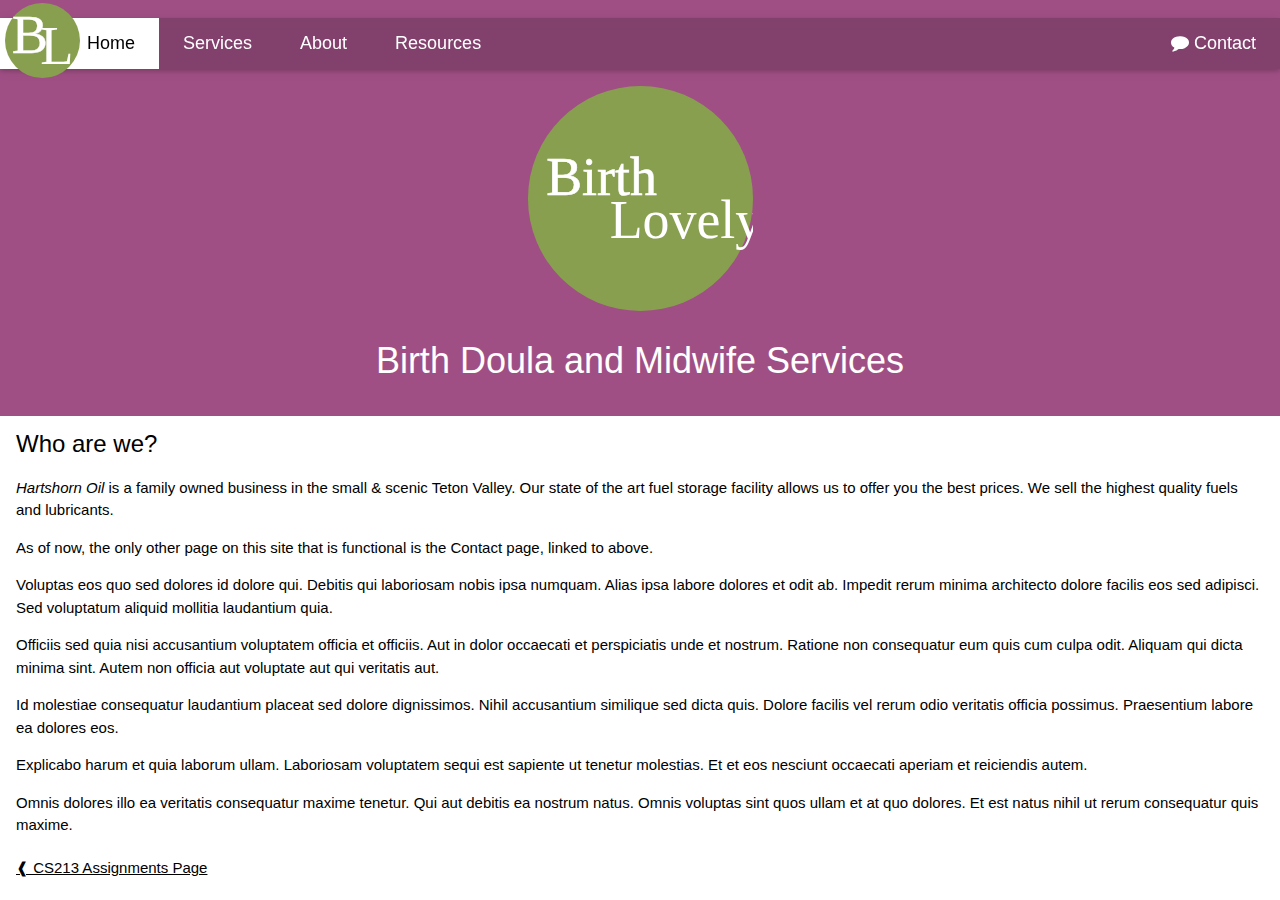
<file: html/index.html>
<!doctype html>
<html lang="en-US">
    <head>
        <meta charset="UTF-8">
        <meta name="viewport" content="width=device-width, initial-scale=1">
        <link rel="stylesheet" href="main.css" /> 
        <link rel="stylesheet" href="css/w3.css" />
        <link rel="stylesheet" href="http://cdnjs.cloudflare.com/ajax/libs/font-awesome/4.4.0/css/font-awesome.min.css">
		<link rel='stylesheet' href='https://fonts.googleapis.com/css?family=Dancing+Script' type='text/css'>
        <title>Birth Lovely</title>
    </head>
    <body>
        <div class="w3-top w3-left-align" style="background-color: #A04F85;"><p>&nbsp;</p></div>
        <!-- Navbar -->
        <ul class="w3-navbar w3-purple w3-card-2 w3-top w3-left-align w3-large" style="overflow: visible; margin-top: 18px;  z-index: 3;">
            <li class="w3-hide-medium w3-hide-large w3-opennav w3-right">
                <a class="w3-padding-large w3-hover-white w3-large w3-purple" href="javascript:void(0);" onclick="showSideNav()" title="Toggle Navigation Menu"><i class="fa fa-bars"></i></a>
            </li>
            <li style=""><a href="#" class="w3-padding-large w3-white"><img src="images/logo-bl-small.svg" style="height:75px; width: auto; position: fixed; top: 3px; left: 5px; " /><span style="padding-left: 63px;">Home</span></a></li>
            <li class="w3-hide-small"><a href="#" class="w3-padding-large w3-hover-white">Services</a></li>
            <li class="w3-hide-small"><a href="#" class="w3-padding-large w3-hover-white">About</a></li>
            <li class="w3-hide-small"><a href="#" class="w3-padding-large w3-hover-white">Resources</a></li>
            <li class="w3-hide-small w3-right"><a href="#" class="w3-padding-large w3-hover-white"><i class="fa fa-comment"></i> Contact</a></li>
        </ul>

        <!-- Navbar on small screens -->
        <div id="sideNav" class="w3-hide w3-hide-large w3-hide-medium w3-top w3-top-69">
            <ul class="w3-navbar w3-left-align w3-large w3-purple" style="z-index: 1;">
                <li><a class="w3-padding-large w3-hover-white" style="z-index: 1;" href="#">Services</a></li>
                <li><a class="w3-padding-large w3-hover-white" href="#">About</a></li>
                <li><a class="w3-padding-large w3-hover-white" href="#">Resources</a></li>
                <li><a class="w3-padding-large w3-hover-white" href="#">Link 4</a></li>
            </ul>
        </div>

        <div class="w3-container w3-center w3-text-white" style="padding-top: 86px; padding-bottom: 12px; background-color: #A04F85">
            <img id="logo" src="images/Circle%20Logo.svg" alt="Logo" />
            <h1 id="logocaption" class="w3-margin">Birth Doula and Midwife Services</h1>
        </div>

        <div class="w3-container">
            <h3>Who are we?</h3>
            <p><em>Hartshorn Oil</em> is a family owned business in the small & scenic Teton Valley. Our state of the art fuel storage facility allows us to offer you the best prices. We sell the highest quality fuels and lubricants.</p>
            <p>As of now, the only other page on this site that is functional is the Contact page, linked to above.</p>
            <p>
                Voluptas eos quo sed dolores id dolore qui. Debitis qui laboriosam nobis ipsa numquam. Alias ipsa labore dolores et odit ab. Impedit rerum minima architecto dolore facilis eos sed adipisci. Sed voluptatum aliquid mollitia laudantium quia.
            </p>
            Officiis sed quia nisi accusantium voluptatem officia et officiis. Aut in dolor occaecati et perspiciatis unde et nostrum. Ratione non consequatur eum quis cum culpa odit. Aliquam qui dicta minima sint. Autem non officia aut voluptate aut qui veritatis aut.
            <p>
                Id molestiae consequatur laudantium placeat sed dolore dignissimos. Nihil accusantium similique sed dicta quis. Dolore facilis vel rerum odio veritatis officia possimus. Praesentium labore ea dolores eos.
            </p
            <p>
                Explicabo harum et quia laborum ullam. Laboriosam voluptatem sequi est sapiente ut tenetur molestias. Et et eos nesciunt occaecati aperiam et reiciendis autem.
            </p>
            <p>
                Omnis dolores illo ea veritatis consequatur maxime tenetur. Qui aut debitis ea nostrum natus. Omnis voluptas sint quos ullam et at quo dolores. Et est natus nihil ut rerum consequatur quis maxime.
            </p>
            <footer style="margin-top: 20px;">
                <p><a href="../index.html">&#10096; CS213 Assignments Page</a></p>
            </footer>
        </div>

        <script>
            // Used to toggle the menu on small screens when clicking on the menu button
            function showSideNav() {
                var x = document.getElementById("sideNav");
                if (x.className.indexOf("w3-show") == -1) {
                    x.className += " w3-show";
                } else { 
                    x.className = x.className.replace(" w3-show", "");
                }
            }
        </script>
    </body>
</html>
</file>
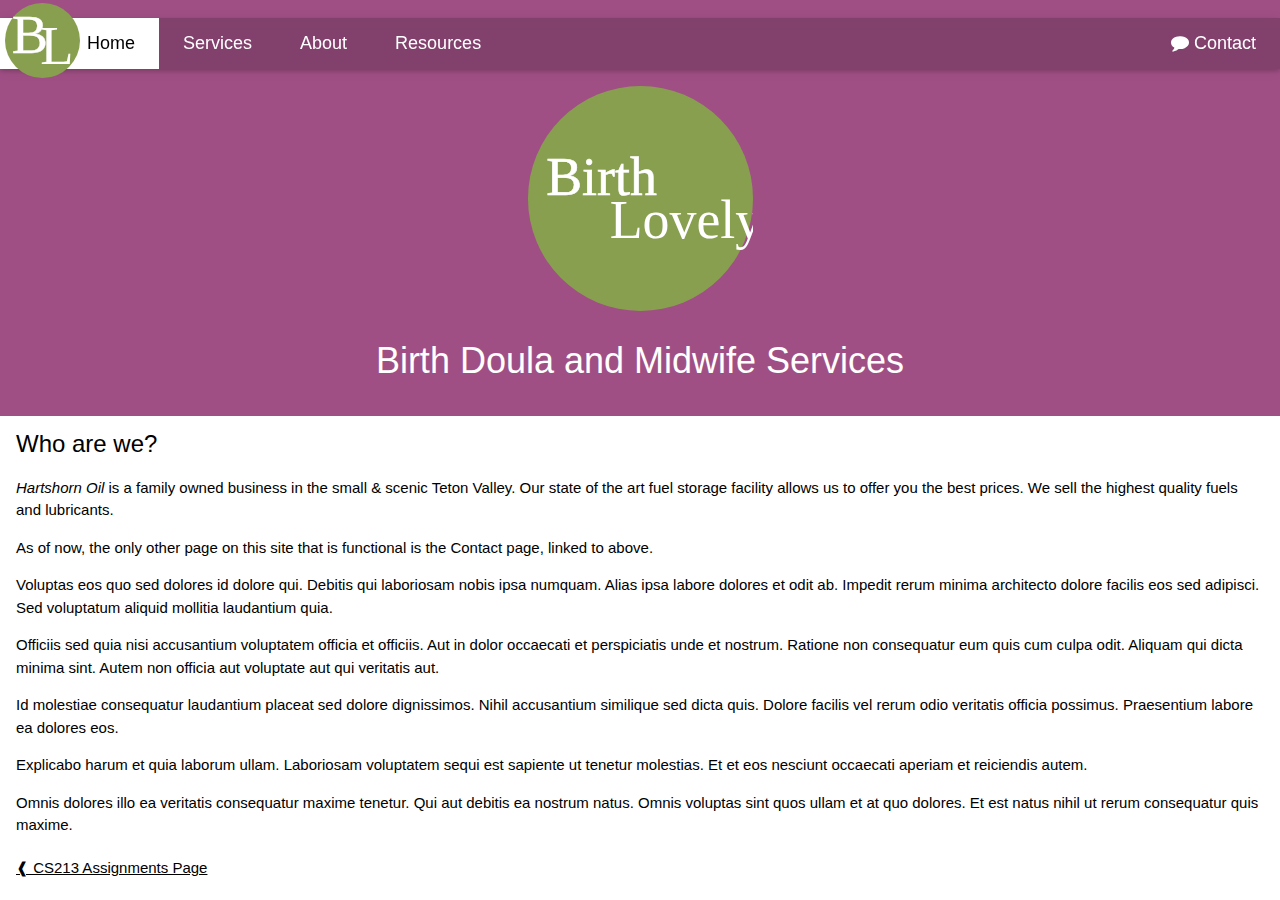
<file: html/contact.html>
<!doctype html>
<html lang="en-US">
    <head>
        <meta charset="UTF-8">
        <meta name="viewport" content="width=device-width, initial-scale=1">
        <link rel="stylesheet" href="main.css" /> 
        <link rel="stylesheet" href="css/w3.css" />
        <link rel="stylesheet" href="http://cdnjs.cloudflare.com/ajax/libs/font-awesome/4.4.0/css/font-awesome.min.css">
		<link rel='stylesheet' href='https://fonts.googleapis.com/css?family=Dancing+Script' type='text/css'>
        <title>East Idaho Birth Doula - BirthLovely</title>
    </head>
    <body>
        <div class="w3-top w3-left-align" style="background-color: #A04F85;"><p>&nbsp;</p></div>
        <!-- Navbar -->
        <ul class="w3-navbar w3-purple w3-card-2 w3-top w3-left-align w3-large" style="overflow: visible; margin-top: 18px;  z-index: 3;">
            <li class="w3-hide-medium w3-hide-large w3-opennav w3-right">
                <a class="w3-padding-large w3-hover-white w3-large w3-purple" href="javascript:void(0);" onclick="showSideNav()" title="Toggle Navigation Menu"><i class="fa fa-bars"></i></a>
            </li>
            <li style=""><a href="#" class="w3-padding-large w3-white"><img src="images/logo-bl-small.svg" style="height:75px; width: auto; position: fixed; top: 3px; left: 5px; " /><span style="padding-left: 63px;">Home</span></a></li>
            <li class="w3-hide-small"><a href="#" class="w3-padding-large w3-hover-white">Services</a></li>
            <li class="w3-hide-small"><a href="#" class="w3-padding-large w3-hover-white">About</a></li>
            <li class="w3-hide-small"><a href="#" class="w3-padding-large w3-hover-white">Resources</a></li>
            <li class="w3-hide-small w3-right"><a href="#" class="w3-padding-large w3-hover-white"><i class="fa fa-comment"></i> Contact</a></li>
        </ul>

        <!-- Navbar on small screens -->
        <div id="sideNav" class="w3-hide w3-hide-large w3-hide-medium w3-top w3-top-69">
            <ul class="w3-navbar w3-left-align w3-large w3-purple" style="z-index: 1;">
                <li><a class="w3-padding-large w3-hover-white" style="z-index: 1;" href="#">Services</a></li>
                <li><a class="w3-padding-large w3-hover-white" href="#">About</a></li>
                <li><a class="w3-padding-large w3-hover-white" href="#">Resources</a></li>
                <li><a class="w3-padding-large w3-hover-white" href="#">Link 4</a></li>
            </ul>
        </div>

        <div class="w3-container w3-center w3-text-white" style="padding-top: 86px; padding-bottom: 12px; background-color: #A04F85">
            <img id="logo" src="images/Circle%20Logo.svg" alt="Logo" />
            <h1 id="logocaption" class="w3-margin">Birth Doula and Midwife Services</h1>
        </div>

        <div class="w3-container">
            <h3>Who are we?</h3>
            <p><em>Hartshorn Oil</em> is a family owned business in the small & scenic Teton Valley. Our state of the art fuel storage facility allows us to offer you the best prices. We sell the highest quality fuels and lubricants.</p>
            <p>As of now, the only other page on this site that is functional is the Contact page, linked to above.</p>
            <p>
                Voluptas eos quo sed dolores id dolore qui. Debitis qui laboriosam nobis ipsa numquam. Alias ipsa labore dolores et odit ab. Impedit rerum minima architecto dolore facilis eos sed adipisci. Sed voluptatum aliquid mollitia laudantium quia.
            </p>
            Officiis sed quia nisi accusantium voluptatem officia et officiis. Aut in dolor occaecati et perspiciatis unde et nostrum. Ratione non consequatur eum quis cum culpa odit. Aliquam qui dicta minima sint. Autem non officia aut voluptate aut qui veritatis aut.
            <p>
                Id molestiae consequatur laudantium placeat sed dolore dignissimos. Nihil accusantium similique sed dicta quis. Dolore facilis vel rerum odio veritatis officia possimus. Praesentium labore ea dolores eos.
            </p
            <p>
                Explicabo harum et quia laborum ullam. Laboriosam voluptatem sequi est sapiente ut tenetur molestias. Et et eos nesciunt occaecati aperiam et reiciendis autem.
            </p>
            <p>
                Omnis dolores illo ea veritatis consequatur maxime tenetur. Qui aut debitis ea nostrum natus. Omnis voluptas sint quos ullam et at quo dolores. Et est natus nihil ut rerum consequatur quis maxime.
            </p>
            <footer style="margin-top: 20px;">
                <p><a href="../index.html">&#10096; CS213 Assignments Page</a></p>
            </footer>
        </div>

        <script>
            // Used to toggle the menu on small screens when clicking on the menu button
            function showSideNav() {
                var x = document.getElementById("sideNav");
                if (x.className.indexOf("w3-show") == -1) {
                    x.className += " w3-show";
                } else { 
                    x.className = x.className.replace(" w3-show", "");
                }
            }
        </script>
    </body>
</html>
</file>
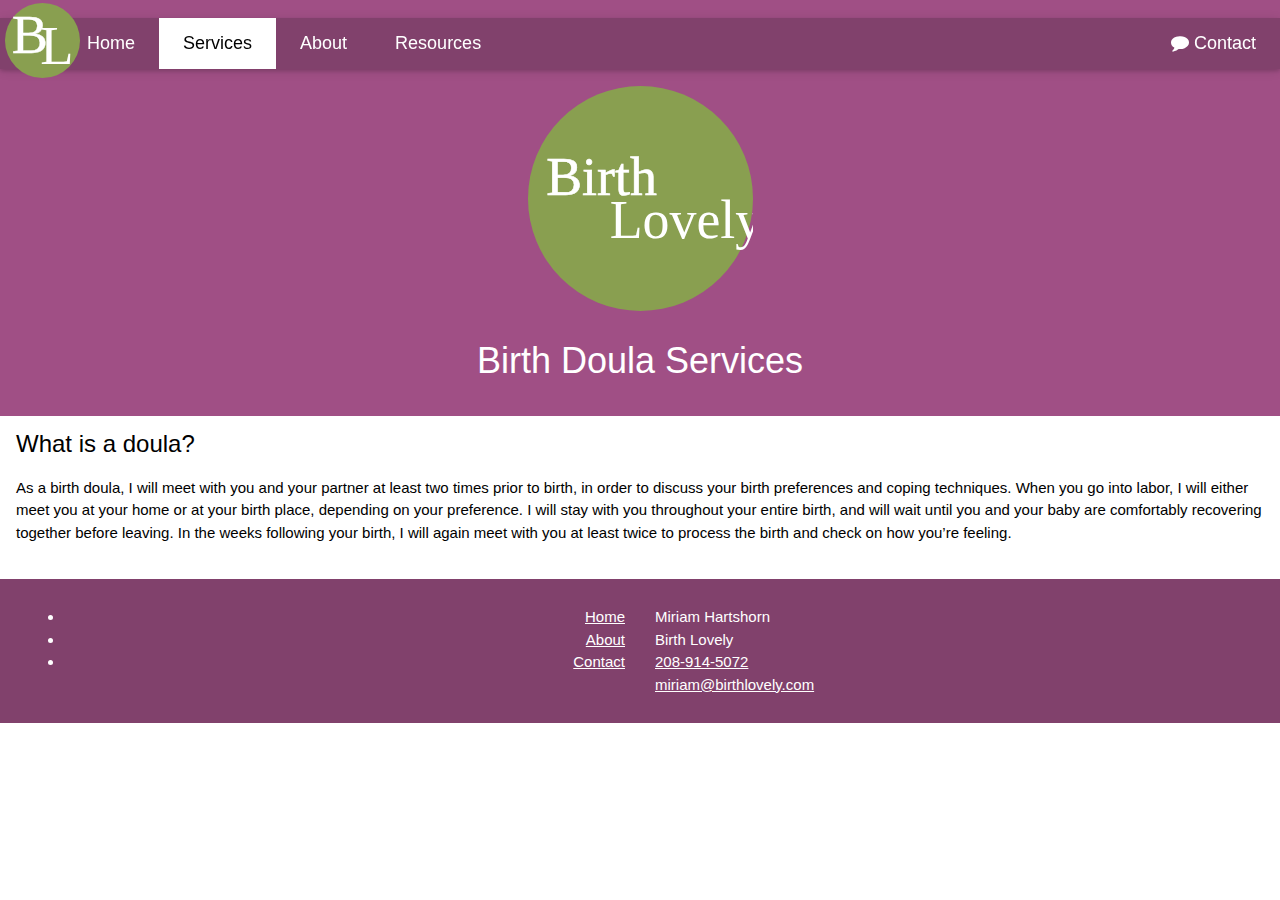
<file: html/services.html>
<!doctype html>
<html lang="en-US">
<head>
	<meta charset="UTF-8">
	<meta name="viewport" content="width=device-width, initial-scale=1">
	<link rel="stylesheet" href="main.css"/>
	<link rel="stylesheet" href="css/w3.css"/>
	<link rel="stylesheet" href="http://cdnjs.cloudflare.com/ajax/libs/font-awesome/4.4.0/css/font-awesome.min.css">
	<link rel='stylesheet' href='https://fonts.googleapis.com/css?family=Dancing+Script' type='text/css'>
	<script src="common.js"></script>
	<title>East Idaho Birth Doula - BirthLovely</title>
</head>
<body>
	<div class="w3-top w3-left-align" style="background-color: #A04F85;">
		<p>
			&nbsp;
		</p>
	</div>
	<!-- Navbar -->
	<ul class="w3-navbar w3-purple w3-card-2 w3-top w3-left-align w3-large" style="overflow: visible; margin-top: 18px; z-index: 3;">
		<li class="w3-hide-medium w3-hide-large w3-opennav w3-right">
			<a class="w3-padding-large w3-hover-white w3-large w3-purple" href="javascript:void(0);" onclick="showSideNav()" title="Toggle Navigation Menu"><i class="fa fa-bars"></i></a>
		</li>
		<li class="w3-hide-small"><a href="index.html" class="w3-padding-large w3-hover-white"><img src="images/logo-bl-small.svg" style="height:75px; width: auto; position: fixed; top: 3px; left: 5px; "/><span style="padding-left: 63px;">Home</span></a></li>
		<li><a href="#" class="w3-padding-large w3-white">Services</a></li>
		<li class="w3-hide-small"><a href="#" class="w3-padding-large w3-hover-white">About</a></li>
		<li class="w3-hide-small"><a href="#" class="w3-padding-large w3-hover-white">Resources</a></li>
		<li class="w3-hide-small w3-right"><a href="#" class="w3-padding-large w3-hover-white"><i class="fa fa-comment"></i> Contact</a></li>
	</ul>
	<!-- Navbar on small screens -->
	<div id="sideNav" class="w3-hide w3-hide-large w3-hide-medium w3-top w3-top-69">
		<ul class="w3-navbar w3-left-align w3-large w3-purple" style="z-index: 1;">
			<li><a class="w3-padding-large w3-hover-white" style="z-index: 1;" href="#">Services</a></li>
			<li><a class="w3-padding-large w3-hover-white" href="#">About</a></li>
			<li><a class="w3-padding-large w3-hover-white" href="#">Resources</a></li>
			<li><a class="w3-padding-large w3-hover-white" href="#">Link 4</a></li>
		</ul>
	</div>
	<!-- Logo -->
	<div class="w3-container w3-center w3-text-white" style="padding-top: 86px; padding-bottom: 12px; background-color: #A04F85">
		<img id="logo" src="images/Circle%20Logo.svg" alt="Logo"/>
		<h1 id="logocaption" class="w3-margin">Birth Doula Services</h1>
	</div>
	<div class="w3-container">
		<h3>What is a doula?</h3>
		<p>
			As a birth doula, I will meet with you and your partner at least two times prior to birth, in order to discuss your birth preferences and coping techniques. When you go into labor, I will either meet you at your home or at your birth place, depending on your preference. I will stay with you throughout your entire birth, and will wait until you and your baby are comfortably recovering together before leaving. In the weeks following your birth, I will again meet with you at least twice to process the birth and check on how you’re feeling.
		</p>
	</div>
	<footer style="margin-top: 20px;" class="w3-purple w3-padding-large w3-container">
		<div class="w3-half" style="text-align: right; padding-right: 1em;">
		<p >
			<ul>
				<li><a href="index.html">Home</a></li>
				<li><a href="about.html">About</a></li>
				<li><a href="contact.html">Contact</a></li>
			</ul>
		</p>
		</div>
		<div class="w3-half" style="padding-left: 1em;">
		<p>
		Miriam Hartshorn<br \>
		Birth Lovely<br \>
		<a href="callto:2089145072">208-914-5072</a><br \>
		<a href="mailto:miriam@birthlovely.com">miriam@birthlovely.com</a>
		</p>
		</div>
	</footer>
</body>
</html>
</file>
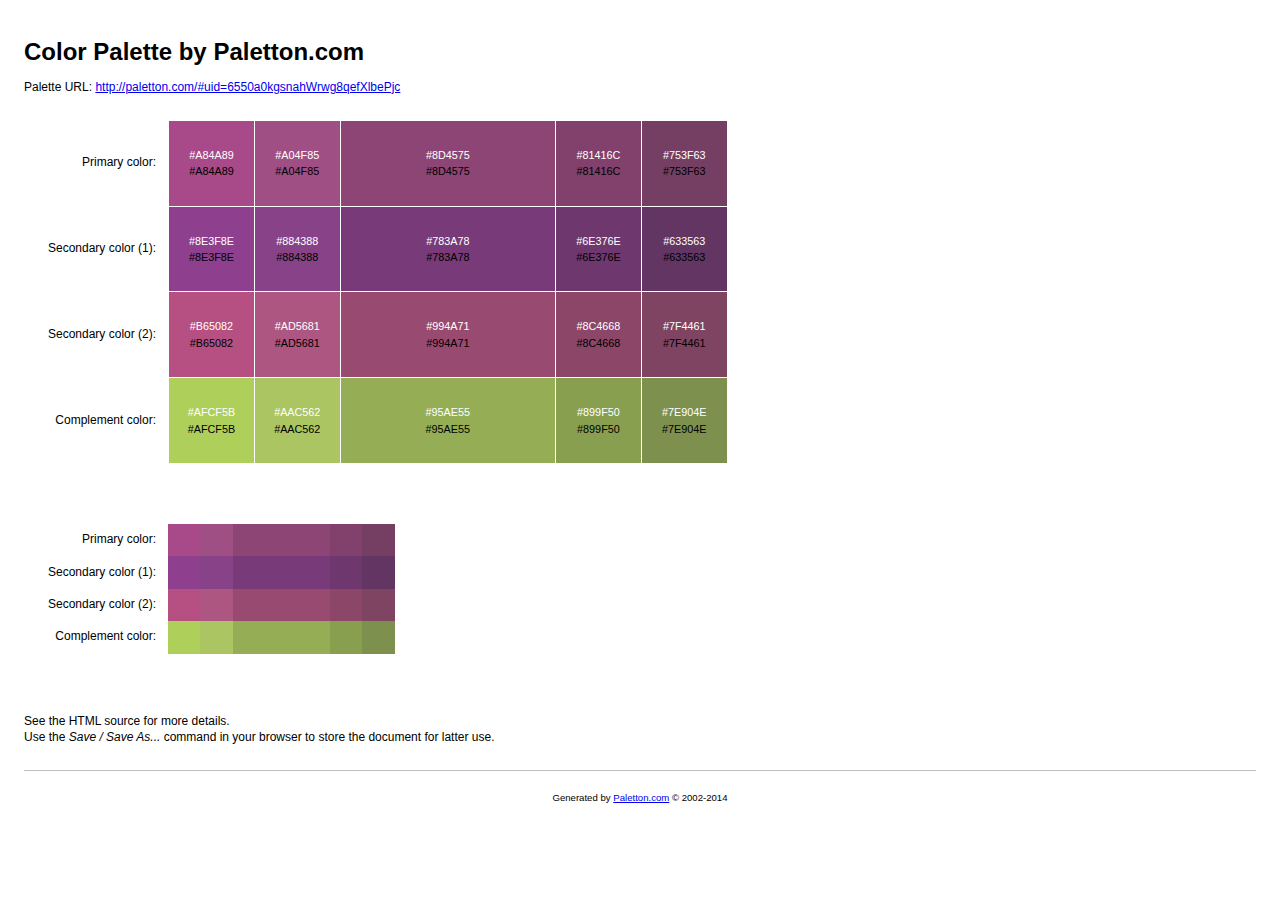
<file: resources/PurpleGreenScheme.html>
<!DOCTYPE html>
<html><head>
	<meta http-equiv="content-type" content="text/html; charset=UTF-8">
	<title>Color palette by Paletton.com</title>
	<meta name="generator" content="Paletton.com">

<style type="text/css">

/* Palette color codes */
/* Feel free to copy&paste color codes to your application */

.primary-1 { background-color: #A84A89 }
.primary-2 { background-color: #A04F85 }
.primary-0 { background-color: #8D4575 }
.primary-3 { background-color: #81416C }
.primary-4 { background-color: #753F63 }

.secondary-1-1 { background-color: #8E3F8E }
.secondary-1-2 { background-color: #884388 }
.secondary-1-0 { background-color: #783A78 }
.secondary-1-3 { background-color: #6E376E }
.secondary-1-4 { background-color: #633563 }

.secondary-2-1 { background-color: #B65082 }
.secondary-2-2 { background-color: #AD5681 }
.secondary-2-0 { background-color: #994A71 }
.secondary-2-3 { background-color: #8C4668 }
.secondary-2-4 { background-color: #7F4461 }

.complement-1 { background-color: #AFCF5B }
.complement-2 { background-color: #AAC562 }
.complement-0 { background-color: #95AE55 }
.complement-3 { background-color: #899F50 }
.complement-4 { background-color: #7E904E }

/* end */


body {
	margin:0; padding: 2em;
	background: #fff;
	color: #000;
	font: 12px/1.33 "Segoe UI", "Helvetica Neue", Helvetica, sans-serif;
	text-align:left;
	}
h1 {
	margin: 0.5em 0;
	font-size: 200%;
	}
p {
	margin: 0.5em 0;
	}

.color-table {
	margin: 2em 2em 5em;
	border-collapse:collapse;
	border:none;
	border-spacing:0;
	font-size:100%;
	}
.color-table th {
	padding: 0 1em 0 0;
	text-align: right;
	vertical-align: middle;
	font-size: 100%;
	font-weight: normal;
	border: none;
	}
.color-table td.sample {
	width:6em; height:6em;
	padding: 10px;
	text-align:center;
	vertical-align:middle;
	font-size:90%;
	border: 1px solid white;
	white-space:nowrap;
	}
.color-table td.sample-0 {
	width:18em;
	}
.color-table.small td.sample {
	width:3em; height:3em;
	padding:0;
	border:none;
	}
.color-table.small td.sample-0 {
	width:9em;
	}
.color-table .white { margin-bottom:0.2em; color:white }
.color-table .black { margin-top:0.2em; color:black }

hr {
	margin: 2em 0 1em 0;
	border:none;
	border-bottom:1px solid silver;
	}
#footer {
	padding:1em;
	text-align:center;
	font-size:80%;
	}

</style>

<style type="text/css">:root .adsbygoogle,
:root #header + #content > #left > #rlblock_left,
:root #content > #right > .dose > .dosesingle,
:root #content > #center > .dose > .dosesingle
{display:none !important;}</style><style>img[src="https://www.paypalobjects.com/en_US/i/scr/pixel.gif"]
{display:none !important;}</style></head>
<body>

<h1>Color Palette by Paletton.com</h1>
<p>Palette URL: <a href="http://paletton.com/#uid=6550a0kgsnahWrwg8qefXlbePjc">http://paletton.com/#uid=6550a0kgsnahWrwg8qefXlbePjc</a></p>

<table class="color-table">
	<tbody><tr>
		<th>Primary color:</th>
		<td class="sample sample-1 primary-1">
			<div class="white">#A84A89</div>
			<div class="black">#A84A89</div>
		</td>
		<td class="sample sample-2 primary-2">
			<div class="white">#A04F85</div>
			<div class="black">#A04F85</div>
		</td>
		<td class="sample sample-0 primary-0">
			<div class="white">#8D4575</div>
			<div class="black">#8D4575</div>
		</td>
		<td class="sample sample-3 primary-3">
			<div class="white">#81416C</div>
			<div class="black">#81416C</div>
		</td>
		<td class="sample sample-4 primary-4">
			<div class="white">#753F63</div>
			<div class="black">#753F63</div>
		</td>
	</tr>
	<tr>
		<th>Secondary color (1):</th>
		<td class="sample sample-1 secondary-1-1">
			<div class="white">#8E3F8E</div>
			<div class="black">#8E3F8E</div>
		</td>
		<td class="sample sample-2 secondary-1-2">
			<div class="white">#884388</div>
			<div class="black">#884388</div>
		</td>
		<td class="sample sample-0 secondary-1-0">
			<div class="white">#783A78</div>
			<div class="black">#783A78</div>
		</td>
		<td class="sample sample-3 secondary-1-3">
			<div class="white">#6E376E</div>
			<div class="black">#6E376E</div>
		</td>
		<td class="sample sample-4 secondary-1-4">
			<div class="white">#633563</div>
			<div class="black">#633563</div>
		</td>
	</tr>
	<tr>
		<th>Secondary color (2):</th>
		<td class="sample sample-1 secondary-2-1">
			<div class="white">#B65082</div>
			<div class="black">#B65082</div>
		</td>
		<td class="sample sample-2 secondary-2-2">
			<div class="white">#AD5681</div>
			<div class="black">#AD5681</div>
		</td>
		<td class="sample sample-0 secondary-2-0">
			<div class="white">#994A71</div>
			<div class="black">#994A71</div>
		</td>
		<td class="sample sample-3 secondary-2-3">
			<div class="white">#8C4668</div>
			<div class="black">#8C4668</div>
		</td>
		<td class="sample sample-4 secondary-2-4">
			<div class="white">#7F4461</div>
			<div class="black">#7F4461</div>
		</td>
	</tr>
	<tr>
		<th>Complement color:</th>
		<td class="sample sample-1 complement-1">
			<div class="white">#AFCF5B</div>
			<div class="black">#AFCF5B</div>
		</td>
		<td class="sample sample-2 complement-2">
			<div class="white">#AAC562</div>
			<div class="black">#AAC562</div>
		</td>
		<td class="sample sample-0 complement-0">
			<div class="white">#95AE55</div>
			<div class="black">#95AE55</div>
		</td>
		<td class="sample sample-3 complement-3">
			<div class="white">#899F50</div>
			<div class="black">#899F50</div>
		</td>
		<td class="sample sample-4 complement-4">
			<div class="white">#7E904E</div>
			<div class="black">#7E904E</div>
		</td>
	</tr>
</tbody></table>

<table class="color-table small">
	<tbody><tr>
		<th>Primary color:</th>
		<td class="sample sample-1 primary-1"></td>
		<td class="sample sample-2 primary-2"></td>
		<td class="sample sample-0 primary-0"></td>
		<td class="sample sample-3 primary-3"></td>
		<td class="sample sample-4 primary-4"></td>
	</tr>
	<tr>
		<th>Secondary color (1):</th>
		<td class="sample sample-1 secondary-1-1"></td>
		<td class="sample sample-2 secondary-1-2"></td>
		<td class="sample sample-0 secondary-1-0"></td>
		<td class="sample sample-3 secondary-1-3"></td>
		<td class="sample sample-4 secondary-1-4"></td>
	</tr>
	<tr>
		<th>Secondary color (2):</th>
		<td class="sample sample-1 secondary-2-1"></td>
		<td class="sample sample-2 secondary-2-2"></td>
		<td class="sample sample-0 secondary-2-0"></td>
		<td class="sample sample-3 secondary-2-3"></td>
		<td class="sample sample-4 secondary-2-4"></td>
	</tr>
	<tr>
		<th>Complement color:</th>
		<td class="sample sample-1 complement-1"></td>
		<td class="sample sample-2 complement-2"></td>
		<td class="sample sample-0 complement-0"></td>
		<td class="sample sample-3 complement-3"></td>
		<td class="sample sample-4 complement-4"></td>
	</tr>
</tbody></table>

<p>
See the HTML source for more details.<br>
Use the <em>Save / Save As...</em> command in your browser to store the document for latter use.
</p>

<hr>

<p id="footer">Generated by <a href="http://paletton.com/">Paletton.com</a> © 2002-2014</p>



</body></html>
</file>
<file: html/main.css>
body {
    background-color: white;
    padding: 0;
    margin: 0;
    font-family: sans-serif;
    
}

img#logo {
    width: 15em;
    height: auto;
    padding: 0;
    margin: 0;
}

#logocaption {
	/* font-family: 'Dancing Script', cursive; */
}
</file>
